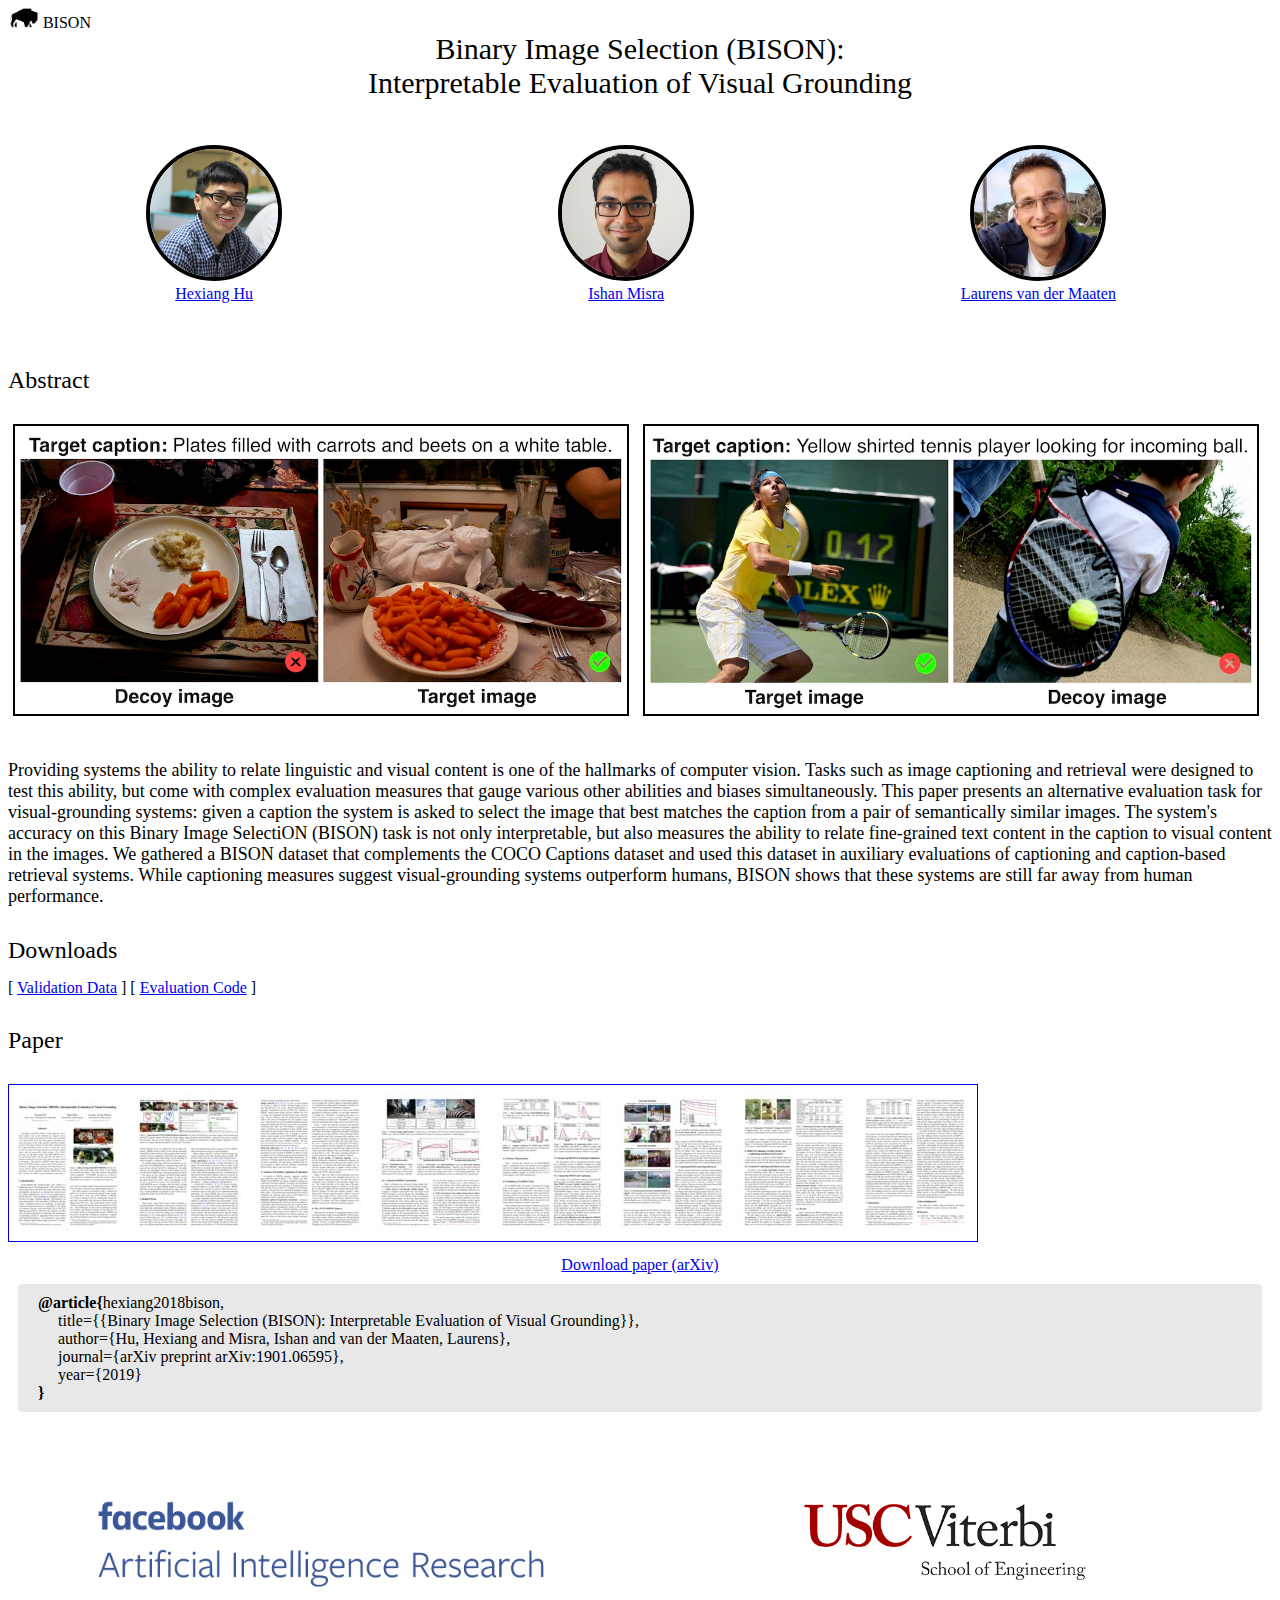
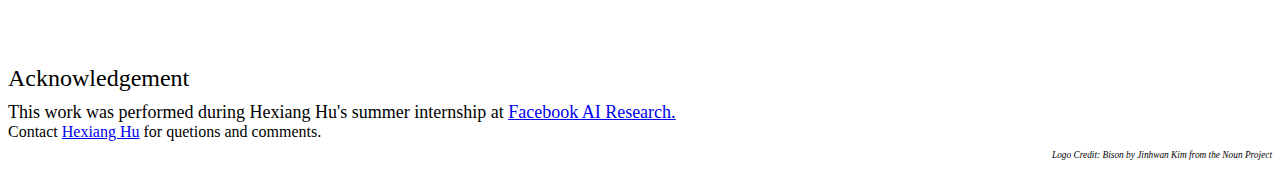
<file: index.html>
<!DOCTYPE html>
<html lang="en">
  <head>
    <meta charset="utf-8">
    <meta http-equiv="X-UA-Compatible" content="IE=edge">
    <meta name="viewport" content="width=device-width, initial-scale=1">

    <title> Binary Image Selection (BISON) Project </title>
    <link rel="shortcut icon" href="assets/image/favicon.ico" type="image/x-icon">
    <link href="http://hexiang-hu.github.io/css/main.css" rel="stylesheet">
    <link rel="stylesheet" href="https://maxcdn.bootstrapcdn.com/font-awesome/4.7.0/css/font-awesome.min.css">
    <link href="assets/css/style.css" rel="stylesheet">

    <script>
      (function(i,s,o,g,r,a,m){i['GoogleAnalyticsObject']=r;i[r]=i[r]||function(){
      (i[r].q=i[r].q||[]).push(arguments)},i[r].l=1*new Date();a=s.createElement(o),
      m=s.getElementsByTagName(o)[0];a.async=1;a.src=g;m.parentNode.insertBefore(a,m)
      })(window,document,'script','https://www.google-analytics.com/analytics.js','ga');

      ga('create', 'UA-60071442-3', 'auto');
      ga('send', 'pageview');

    </script>
  </head>

  <body>
    <!-- Header -->
    <header class="site-header" role="banner">
      <div class="wrapper">
        <div class="site-title">
          <div class="site-block">
            <img class="site-logo" src="assets/images/bison.png">
          </div>
          <div class="site-block">
            BISON
          </div>          
        </div>
      </div>
    </header>

    <!-- Body -->
    <main class="page-content" aria-label="Content">
      <div class="wrapper">
        <!-- Title -->
        <div class="row">
          <div class="headline">Binary Image Selection (BISON):</div>
          <div class="headline">Interpretable Evaluation of Visual Grounding</div>
        </div>

        <!-- Authors -->
        <div class="item-list">
          
          <div class="profile">
            <a href="http://hexiang-hu.github.io"><img class="profile-img" src="assets/images/hexiang.jpg"/></a>
            <a href="http://hexiang-hu.github.io">
              <div class="profile-name"> Hexiang Hu </div>
            </a>
          </div>
          
          <div class="profile">
            <a href="http://imisra.github.io/"><img class="profile-img" src="assets/images/ishan.jpg"/></a>
            <a href="http://imisra.github.io/">
              <div class="profile-name"> Ishan Misra </div>
            </a>
          </div>
          
          <div class="profile">
            <a href="http://lvdmaaten.github.io"><img class="profile-img" src="assets/images/laurens.jpg"/></a>
            <a href="http://lvdmaaten.github.io">
              <div class="profile-name"> Laurens van der Maaten </div>
            </a>
          </div>
          
        </div>

        <!-- Abstract -->
        <div class="row content">
          <div class="sub-headline">Abstract</div>
          <div>
            
              <img class="teaser" src="assets/images/teaser1.jpg">
            
              <img class="teaser" src="assets/images/teaser2.jpg">
            
          </div>
          <div class="sub-content">Providing systems the ability to relate linguistic and visual content is one of the hallmarks of computer vision. Tasks such as image captioning and retrieval were designed to test this ability, but come with complex evaluation measures that gauge various other abilities and biases simultaneously. This paper presents an alternative evaluation task for visual-grounding systems: given a caption the system is asked to select the image that best matches the caption from a pair of semantically similar images. The system's accuracy on this Binary Image SelectiON (BISON) task is not only interpretable, but also measures the ability to relate fine-grained text content in the caption to visual content in the images. We gathered a BISON dataset that complements the COCO Captions dataset and used this dataset in auxiliary evaluations of captioning and caption-based retrieval systems. While captioning measures suggest visual-grounding systems outperform humans, BISON shows that these systems are still far away from human performance.</div>
        </div>

        <!-- Downloads -->
        <div class="row content">
          <div class="sub-headline">Downloads</div>
          <div class="item-list">
            
              <span class="resource">[ <a href="https://raw.githubusercontent.com/facebookresearch/binary-image-selection/master/annotations/bison_annotations.cocoval2014.json">Validation Data</a> ]</span>
            
              <span class="resource">[ <a href="https://github.com/facebookresearch/binary-image-selection">Evaluation Code</a> ]</span>
            
          </div>
        </div>

        <!-- Paper and Bibtex -->
        <div class="row content">
          <div class="sub-headline">Paper</div>
          <div><a href="https://arxiv.org/pdf/1901.06595.pdf"><img class="thumbnail" src="assets/images/thumbnail.jpg"></a></div>
          <div class="text-center"><a href="https://arxiv.org/abs/1901.06595">Download paper (arXiv)</a></div>
          <div class="text-box"><strong>@article{</strong>hexiang2018bison,<br/>&nbsp&nbsp&nbsp&nbsp title={{Binary Image Selection (BISON): Interpretable Evaluation of Visual Grounding}},<br/> &nbsp&nbsp&nbsp&nbsp author={Hu, Hexiang and Misra, Ishan and van der Maaten, Laurens},<br/> &nbsp&nbsp&nbsp&nbsp journal={arXiv preprint arXiv:1901.06595},</br> &nbsp&nbsp&nbsp&nbsp year={2019}</br><strong>}</strong></div>
        </div>

        <!-- Affiliations -->
        <div class="row content">
          <div class="item-list">
            
            <div class="affliation">
              <a href="https://research.fb.com/category/facebook-ai-research/">
                <img class="affliation-img" src="assets/images/fair.png"/>
              </a>
            </div>
            
            <div class="affliation">
              <a href="https://viterbischool.usc.edu/">
                <img class="affliation-img" src="assets/images/usc-viterbi.png"/>
              </a>
            </div>
            
          </div>
        </dir>

        <!-- Acknowledgement -->
        <div class="row content">
          <div class="sub-headline"> Acknowledgement </div>
          <div class="sub-content"> This work was performed during Hexiang Hu's summer internship at <a href='https://research.fb.com/category/facebook-ai-research/'>Facebook AI Research.</a> </div>
        </div>

      </div>
    </main>

    <!-- Footer -->
    <footer class="site-footer">
      <div class="wrapper">

        <!-- Contact -->
        <div class="footer-col-wrapper">
          <div class="footer-col footer-col-4">
            Contact <a href='mailto:hexiang.frank'>Hexiang Hu</a> for quetions and comments.
          </div>
        </div>
        <div class="footnote"><p><em>Logo Credit: Bison by Jinhwan Kim from the Noun Project</em></p></div>
      </div>
    </footer>

  </body>
</html>
</file>
<file: assets/css/style.css>
.headline {
  text-align:     center;
  vertical-align: middle;
  font-weight:    500;
  font-size:      30px;
}
.author,
.profile-name {
  font-size:    12pt;
}
.profile-img {
  margin:         0px auto;
  width:          128px;
  height:          128px;
  border-width:   4px;
  border-style:   solid;
  border-color:   black;
  border-radius:  50%;
}
.profile {
  width: -webkit-calc(33%);
  width:         calc(33%);
  float:         left;
  text-align:    center;
  margin-top:    30px;
  margin-bottom: 30px;
}
.affliation {
  width: -webkit-calc(50% - 10px);
  width:         calc(50% - 10px);
  float:         left;
  text-align:    center;
  padding:       5px;
  margin-top:    30px;
  margin-bottom: 30px;
}
.resource {
  font-weight: 500;
  font-size:   12pt;
}
.item-list {
  width: -webkit-calc(100% - (30px / 2));
  width:         calc(100% - (30px / 2));  
  margin-top:    15px;
  display:       inline-block;
}
.affliation-img {
  height: 100px;
}
.site-title {
  display:  inline;
}
.site-block {
  display:  inline;
}
.site-logo {
  height: 20px;
  display:  inline;
}
.sub-headline {
  font-size:   24px;
  font-weight: 400;
}
.sub-content {
  margin-top:  10px;
  font-size:   18px;
}

.text-box {
  background-color:  #e8e8e8;
  margin: 10px 10px 10px 10px;
  padding: 10px 10px 10px 20px;
  border-radius: 4px;
  color: 002336;
}

.acknowledgement {
  margin-top:30px;
  font-size: 10pt;
}

.acknowledgement {
  margin-top:5px;
}

.text-center {
  text-align:     center;
  vertical-align: middle;
}
.thumbnail {
  border: solid;
  border-width: 1px;
  margin-top: 30px;
  margin-bottom: 10px;
}
.teaser {
  display: inline;
  border: solid;
  width: -webkit-calc(50% - 30px);
  width:         calc(50% - 30px);
  border-width: 2px;
  padding: 5px;
  margin-top: 30px;
  margin-left:  5px;
  margin-right: 5px;
  margin-bottom: 30px;
}
.content {
  margin-top: 30px;
}
.footnote {
  font-size:  7pt;
  font-color: gray;
  float: right;
}
</file>
